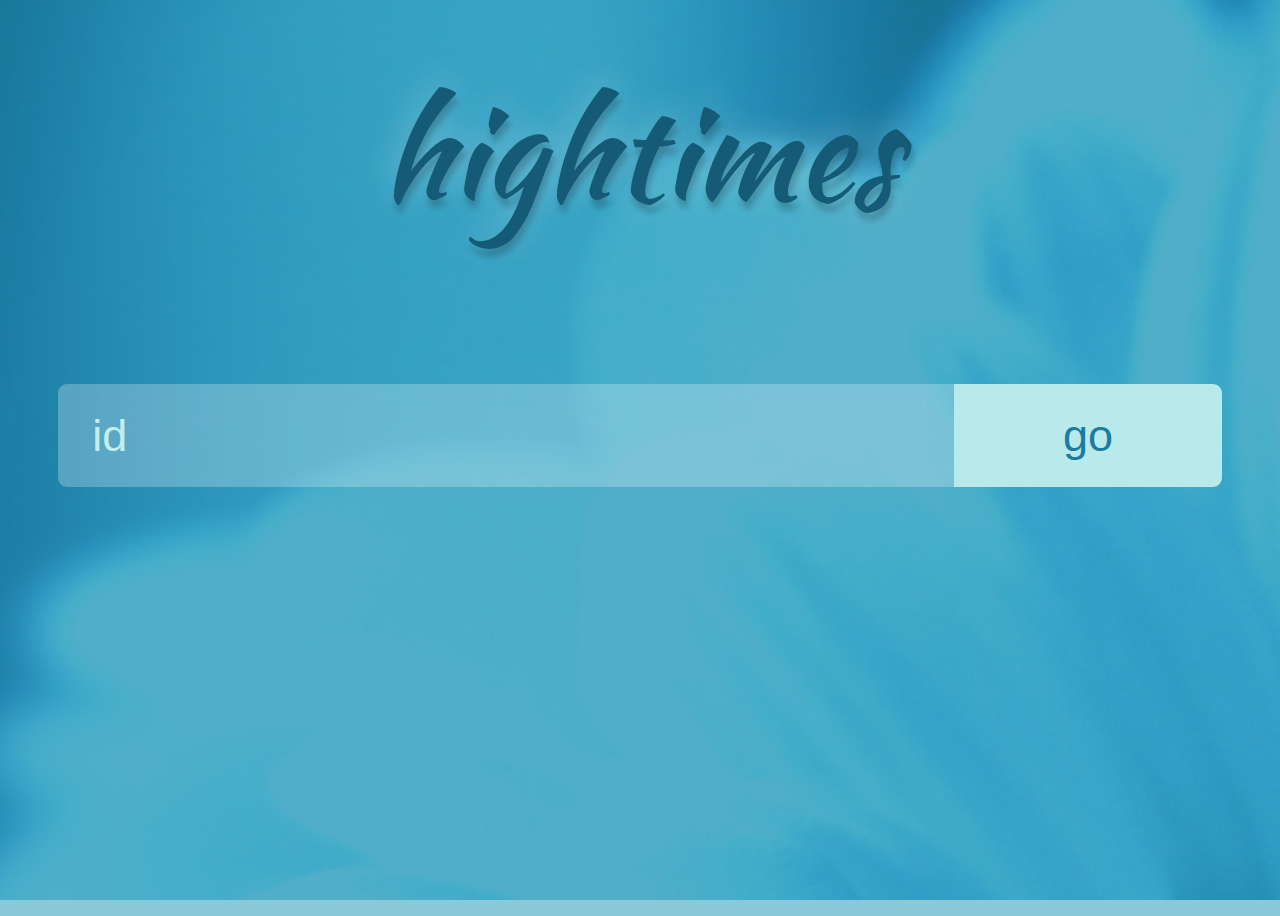
<file: src/index.html>
<!DOCTYPE html>
<head>
    <link rel="stylesheet" href="css/app.css">

    <script src="js/lib/jquery.js"></script>

    <script src="js/hightimes.js"></script>
    <script src="js/controllers/login-controller.js"></script>
    <script src="js/controllers/dashboard-controller.js"></script>
</head>

<body class="img-background img-bg-blue-lit">

<div id="login-page" class="full-screen" action="">
    <div id="trademark" class="centered banner-text txt-deep-blue">hightimes</div>

    <div class="attached-input-button centered">
        <input id="login-user-id" placeholder="id" class="row"/>
        <button id="login-by-id">go</button>
    </div>

    <div class="attached-input-button centered hidden">
        <input id="username" placeholder="username" class="row"/>
        <button id="login-by-name">go</button>
    </div>
</div>

<div id="dashboard-page" class="centered full-screen hidden" action="">
    <div id="user-profile">
        <div id="user-profile-pic" src=""></div>

        <p id="userfullname"></p>
    </div>
    <ul class="legends undo-list">
        <li>low</li>
        <li class="indicator-level-0"></li>
        <li class="indicator-level-1"></li>
        <li class="indicator-level-2"></li>
        <li class="indicator-level-3"></li>
        <li>high</li>
    </ul>

    <!--TODO instead of monday, counting must start from sunday.-->
    <div id="monday" class="weekday ">
        <div class="indicator" id="indicator00"></div>
        <div class="indicator" id="indicator01"></div>
        <div class="indicator" id="indicator02"></div>
        <div class="indicator" id="indicator03"></div>
        <div class="indicator" id="indicator04"></div>
        <div class="indicator" id="indicator05"></div>
        <div class="indicator" id="indicator06"></div>
        <div class="indicator" id="indicator07"></div>
    </div>
    <div id="tuesday" class="weekday ">
        <div class="indicator" id="indicator10"></div>
        <div class="indicator" id="indicator11"></div>
        <div class="indicator" id="indicator12"></div>
        <div class="indicator" id="indicator13"></div>
        <div class="indicator" id="indicator14"></div>
        <div class="indicator" id="indicator15"></div>
        <div class="indicator" id="indicator16"></div>
        <div class="indicator" id="indicator17"></div>
    </div>
    <div id="wednesday" class="weekday ">
        <div class="indicator" id="indicator20"></div>
        <div class="indicator" id="indicator21"></div>
        <div class="indicator" id="indicator22"></div>
        <div class="indicator" id="indicator23"></div>
        <div class="indicator" id="indicator24"></div>
        <div class="indicator" id="indicator25"></div>
        <div class="indicator" id="indicator26"></div>
        <div class="indicator" id="indicator27"></div>
    </div>
    <div id="thursday" class="weekday ">
        <div class="indicator" id="indicator30"></div>
        <div class="indicator" id="indicator31"></div>
        <div class="indicator" id="indicator32"></div>
        <div class="indicator" id="indicator33"></div>
        <div class="indicator" id="indicator34"></div>
        <div class="indicator" id="indicator35"></div>
        <div class="indicator" id="indicator36"></div>
        <div class="indicator" id="indicator37"></div>
    </div>
    <div id="friday" class="weekday ">
        <div class="indicator" id="indicator40"></div>
        <div class="indicator" id="indicator41"></div>
        <div class="indicator" id="indicator42"></div>
        <div class="indicator" id="indicator43"></div>
        <div class="indicator" id="indicator44"></div>
        <div class="indicator" id="indicator45"></div>
        <div class="indicator" id="indicator46"></div>
        <div class="indicator" id="indicator47"></div>
    </div>
    <div id="saturday" class="weekday ">
        <div class="indicator" id="indicator50"></div>
        <div class="indicator" id="indicator51"></div>
        <div class="indicator" id="indicator52"></div>
        <div class="indicator" id="indicator53"></div>
        <div class="indicator" id="indicator54"></div>
        <div class="indicator" id="indicator55"></div>
        <div class="indicator" id="indicator56"></div>
        <div class="indicator" id="indicator57"></div>
    </div>
    <div id="sunday" class="weekday ">
        <div class="indicator" id="indicator60"></div>
        <div class="indicator" id="indicator61"></div>
        <div class="indicator" id="indicator62"></div>
        <div class="indicator" id="indicator63"></div>
        <div class="indicator" id="indicator64"></div>
        <div class="indicator" id="indicator65"></div>
        <div class="indicator" id="indicator66"></div>
        <div class="indicator" id="indicator67"></div>
    </div>
</div>

<script>
    var init = function () {};
    $(document).ready(init);
</script>
<div id="select-user-dialog" class="modal-window hidden centered bg-high-blue hidden">
    <div class="close-modal btn bad-action">X</div>
    <p class="modal-message">Please select correct username to continue</p>

    <form>
        <div id="sample-option" class="username-option btn pull-left "> nishant.singh87</div>
    </form>
</div>
</body>
</html>
</file>
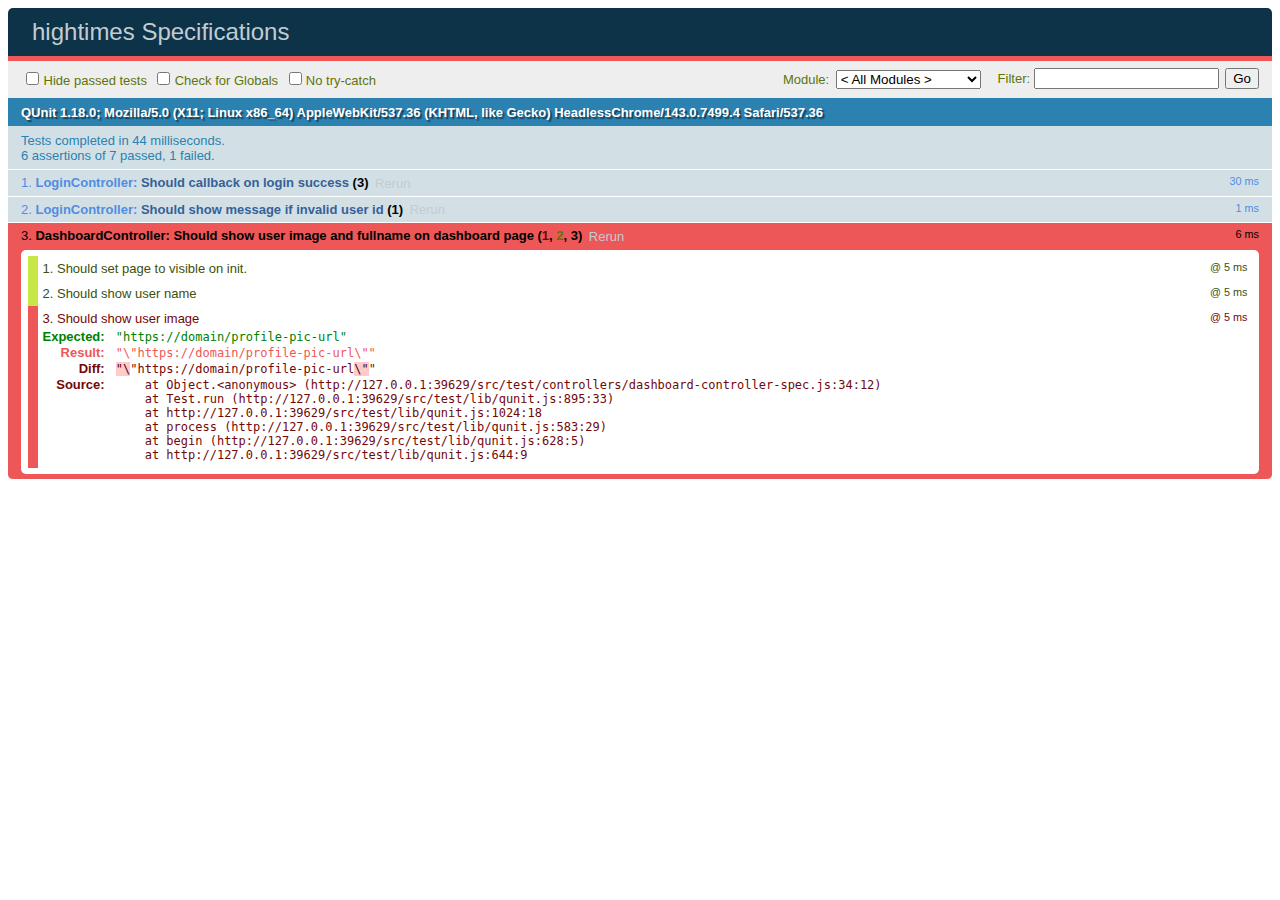
<file: src/test/index.html>
<!doctype html>
<html>
<head>
    <meta charset="utf-8">
    <title>hightimes Specifications</title>
    <link rel="stylesheet" href="lib/qunit.css">

    <script src="../js/lib/jquery.js"></script>

    <script src="../js/support.js"></script>
    <script src="../js/hightimes.js"></script>

    <script src="../js/controllers/login-controller.js"></script>
    <script src="../js/controllers/dashboard-controller.js"></script>
</head>
<body>
<div id="qunit"></div>
<div id="qunit-fixture"></div>

<script src="lib/qunit.js"></script>

<!--specifications-->
<script src="controllers/login-controller-spec.js"></script>
<script src="controllers/dashboard-controller-spec.js"></script>
</body>
</html>
</file>
<file: src/css/app.css>
/* **************** Undo's *****************/
.undo-image {
  /* max-width: 50vh; */
  height: 50vh;
  display: block;
  margin-left: auto;
  margin-right: auto;
}

button {
  padding: 0;
  margin: 0;
  width: 100%;
  font-size: 5vh;
  border: none;
  background-color: rgb(184, 234, 235);
  color: rgb(27, 123, 163);
}

input {
  text-indent: 1vh;
  padding: 0;
  margin: 0;
  width: 100%;
  font-size: 5vh;
  border: none;
  background: rgba(255, 255, 255, 0.25);
  color: rgb(27, 123, 163);
}

.attached-input-button {
  display: table;
  margin-top: 5vh;
  margin-bottom: 5vh;
  width: 100%;
}

.attached-input-button > input {
  max-width: 66%;
  padding: 2%;
  border-top-right-radius: 0;
  border-bottom-right-radius: 0;
}

.attached-input-button > button {
  max-width: 21%;
  padding: 2%;
  border-top-left-radius: 0;
  border-bottom-left-radius: 0;
}

::-webkit-input-placeholder {
  color: rgb(193, 239, 238);;
}

:-moz-placeholder {
  color: rgb(193, 239, 238);
}

::-moz-placeholder {
  /* Firefox 19+ */
  color: rgb(193, 239, 238);
}

:-ms-input-placeholder {
  color: rgb(193, 239, 238);
}

/* **************** Styles**************** */
.btn {
  background-color: rgb(208, 243, 243);
  padding: 5px;
  margin: 5px;
  color: rgb(24, 117, 157);
}

.modal-window {
  position: absolute;
  margin: 10%;
  top: 15%;
  background: rgba(0, 0, 0, 0.1);
  border: solid;
  border-width: 1px;
  padding: 5%;
  border: 1px outset rgba(208, 243, 243, 0.53);
  padding-top: 0;
}

.img-background {
  background-repeat: no-repeat;
  background-attachment: fixed;
  background-size: cover;
  background-position: center center;
}

.pull-left {
  float: left;
  clear: left;
}

.txt-high-blue {
  color: rgb(26, 122, 162);
}

.txt-low-blue {
  color: rgb(208, 243, 243);
}

.centered {
  text-align: center;
}

.full-screen {
  min-height: 100vh; /*Each section of the size of viewport.*/
}

.bad-action {
  color: rgb(187, 222, 222);;
}

.hidden {
  display: none;
}

/* **************** Masking **************** */

.img-bg-blue-lit {
  background-image: url("../images/blue-lit.jpg");
}

.username-option {
  width: 100%;
}

.close-modal {
  width: 20px;
  line-height: 20px;
}

.modal-message {
  color: rgb(208, 243, 243);
  border-bottom: 1px solid rgba(208, 243, 243, 0.53);
  text-shadow: 0 0 3px rgb(28, 123, 164);
}

.indicator-level-0 {
  background-color: #eee;
  display: none !important;
}

.indicator-level-1 {
  background-color: #d6e685;
}

.indicator-level-2 {
  background-color: #8cc665;
}

.indicator-level-3 {
  background-color: #44a340;
}

.indicator-level-4 {
  background-color: #1e6823;
}

.weekday {
  background: rgba(0, 0, 0, 0.1);
  margin-bottom: 5px;
}

.indicator {
  display: inline-block;
  margin: 5px;
  padding: 5%;
}

.day-label {
  display: block;
  border: none;
}

#user-profile {
  padding: 5px;
  background-color: rgba(0, 0, 0, 0.5);
  text-align: left;
}

#userfullname {
  color: rgb(59, 153, 179);
  display: inline-block;
}

#user-profile-pic {
  display: inline-block;
  max-height: 10vh;
}

.legends {
  list-style: none;
  padding: 0px;
  background-color: rgba(0, 0, 0, 0.1);
  margin: 5px;
  margin-right: auto;
  margin-left: auto;
}

.legends > li {
  display: inline-block;
  min-height: 10vh;
  min-width: 10vh;
  vertical-align: top;
}

#login-page {
}

#dashboard-page {
  padding: 5px;
}

body {
  font-family: kaushan;
  margin-left: auto;
  margin-right: auto;
  font-size: 5vh;
  background: rgba(78, 174, 202, 0.67);
}

.banner-text {
  font-size: 15vh;
}

.txt-deep-blue {
  color: rgb(21, 91, 120);
}

#user-profile-pic {
  vertical-align: middle;
  min-height: 15vh;
  min-width: 15vh;
  margin: 1vh;
  background: url("../images/sample-user.jpg") no-repeat;
  background-size: cover;
  background-position: center;
}

#trademark {
  padding-top: 5vh;
  padding-bottom: 10vh;
  text-shadow: 2px 8px 6px rgba(0, 0, 0, 0.2), 0px -5px 35px rgba(255, 255, 255, 0.3);
}

@font-face {
  font-family: kaushan;
  src: url("../fonts/kaushan.otf") format("opentype");
}

input, button, select, textarea {
  border-radius: 1vh;
}

input:focus,
select:focus,
textarea:focus,
button:focus {
  outline: none;
  box-shadow: 1px 1px 14px 14px rgba(164, 233, 235, 1);
}
</file>
<file: src/test/lib/qunit.css>
/*!
 * QUnit 1.18.0
 * http://qunitjs.com/
 *
 * Copyright jQuery Foundation and other contributors
 * Released under the MIT license
 * http://jquery.org/license
 *
 * Date: 2015-04-03T10:23Z
 */

/** Font Family and Sizes */

#qunit-tests, #qunit-header, #qunit-banner, #qunit-testrunner-toolbar, #qunit-userAgent, #qunit-testresult {
  font-family: "Helvetica Neue Light", "HelveticaNeue-Light", "Helvetica Neue", Calibri, Helvetica, Arial, sans-serif;
}

#qunit-testrunner-toolbar, #qunit-userAgent, #qunit-testresult, #qunit-tests li { font-size: small; }
#qunit-tests { font-size: smaller; }


/** Resets */

#qunit-tests, #qunit-header, #qunit-banner, #qunit-userAgent, #qunit-testresult, #qunit-modulefilter {
  margin: 0;
  padding: 0;
}


/** Header */

#qunit-header {
  padding: 0.5em 0 0.5em 1em;

  color: #8699A4;
  background-color: #0D3349;

  font-size: 1.5em;
  line-height: 1em;
  font-weight: 400;

  border-radius: 5px 5px 0 0;
}

#qunit-header a {
  text-decoration: none;
  color: #C2CCD1;
}

#qunit-header a:hover,
#qunit-header a:focus {
  color: #FFF;
}

#qunit-testrunner-toolbar label {
  display: inline-block;
  padding: 0 0.5em 0 0.1em;
}

#qunit-banner {
  height: 5px;
}

#qunit-testrunner-toolbar {
  padding: 0.5em 1em 0.5em 1em;
  color: #5E740B;
  background-color: #EEE;
  overflow: hidden;
}

#qunit-userAgent {
  padding: 0.5em 1em 0.5em 1em;
  background-color: #2B81AF;
  color: #FFF;
  text-shadow: rgba(0, 0, 0, 0.5) 2px 2px 1px;
}

#qunit-modulefilter-container {
  float: right;
  padding: 0.2em;
}

.qunit-url-config {
  display: inline-block;
  padding: 0.1em;
}

.qunit-filter {
  display: block;
  float: right;
  margin-left: 1em;
}

/** Tests: Pass/Fail */

#qunit-tests {
  list-style-position: inside;
}

#qunit-tests li {
  padding: 0.4em 1em 0.4em 1em;
  border-bottom: 1px solid #FFF;
  list-style-position: inside;
}

#qunit-tests > li {
  display: none;
}

#qunit-tests li.running,
#qunit-tests li.pass,
#qunit-tests li.fail,
#qunit-tests li.skipped {
  display: list-item;
}

#qunit-tests.hidepass li.running,
#qunit-tests.hidepass li.pass {
  visibility: hidden;
  position: absolute;
  width:   0px;
  height:  0px;
  padding: 0;
  border:  0;
  margin:  0;
}

#qunit-tests li strong {
  cursor: pointer;
}

#qunit-tests li.skipped strong {
  cursor: default;
}

#qunit-tests li a {
  padding: 0.5em;
  color: #C2CCD1;
  text-decoration: none;
}

#qunit-tests li p a {
  padding: 0.25em;
  color: #6B6464;
}
#qunit-tests li a:hover,
#qunit-tests li a:focus {
  color: #000;
}

#qunit-tests li .runtime {
  float: right;
  font-size: smaller;
}

.qunit-assert-list {
  margin-top: 0.5em;
  padding: 0.5em;

  background-color: #FFF;

  border-radius: 5px;
}

.qunit-collapsed {
  display: none;
}

#qunit-tests table {
  border-collapse: collapse;
  margin-top: 0.2em;
}

#qunit-tests th {
  text-align: right;
  vertical-align: top;
  padding: 0 0.5em 0 0;
}

#qunit-tests td {
  vertical-align: top;
}

#qunit-tests pre {
  margin: 0;
  white-space: pre-wrap;
  word-wrap: break-word;
}

#qunit-tests del {
  background-color: #E0F2BE;
  color: #374E0C;
  text-decoration: none;
}

#qunit-tests ins {
  background-color: #FFCACA;
  color: #500;
  text-decoration: none;
}

/*** Test Counts */

#qunit-tests b.counts                       { color: #000; }
#qunit-tests b.passed                       { color: #5E740B; }
#qunit-tests b.failed                       { color: #710909; }

#qunit-tests li li {
  padding: 5px;
  background-color: #FFF;
  border-bottom: none;
  list-style-position: inside;
}

/*** Passing Styles */

#qunit-tests li li.pass {
  color: #3C510C;
  background-color: #FFF;
  border-left: 10px solid #C6E746;
}

#qunit-tests .pass                          { color: #528CE0; background-color: #D2E0E6; }
#qunit-tests .pass .test-name               { color: #366097; }

#qunit-tests .pass .test-actual,
#qunit-tests .pass .test-expected           { color: #999; }

#qunit-banner.qunit-pass                    { background-color: #C6E746; }

/*** Failing Styles */

#qunit-tests li li.fail {
  color: #710909;
  background-color: #FFF;
  border-left: 10px solid #EE5757;
  white-space: pre;
}

#qunit-tests > li:last-child {
  border-radius: 0 0 5px 5px;
}

#qunit-tests .fail                          { color: #000; background-color: #EE5757; }
#qunit-tests .fail .test-name,
#qunit-tests .fail .module-name             { color: #000; }

#qunit-tests .fail .test-actual             { color: #EE5757; }
#qunit-tests .fail .test-expected           { color: #008000; }

#qunit-banner.qunit-fail                    { background-color: #EE5757; }

/*** Skipped tests */

#qunit-tests .skipped {
  background-color: #EBECE9;
}

#qunit-tests .qunit-skipped-label {
  background-color: #F4FF77;
  display: inline-block;
  font-style: normal;
  color: #366097;
  line-height: 1.8em;
  padding: 0 0.5em;
  margin: -0.4em 0.4em -0.4em 0;
}

/** Result */

#qunit-testresult {
  padding: 0.5em 1em 0.5em 1em;

  color: #2B81AF;
  background-color: #D2E0E6;

  border-bottom: 1px solid #FFF;
}
#qunit-testresult .module-name {
  font-weight: 700;
}

/** Fixture */

#qunit-fixture {
  position: absolute;
  top: -10000px;
  left: -10000px;
  width: 1000px;
  height: 1000px;
}
</file>
